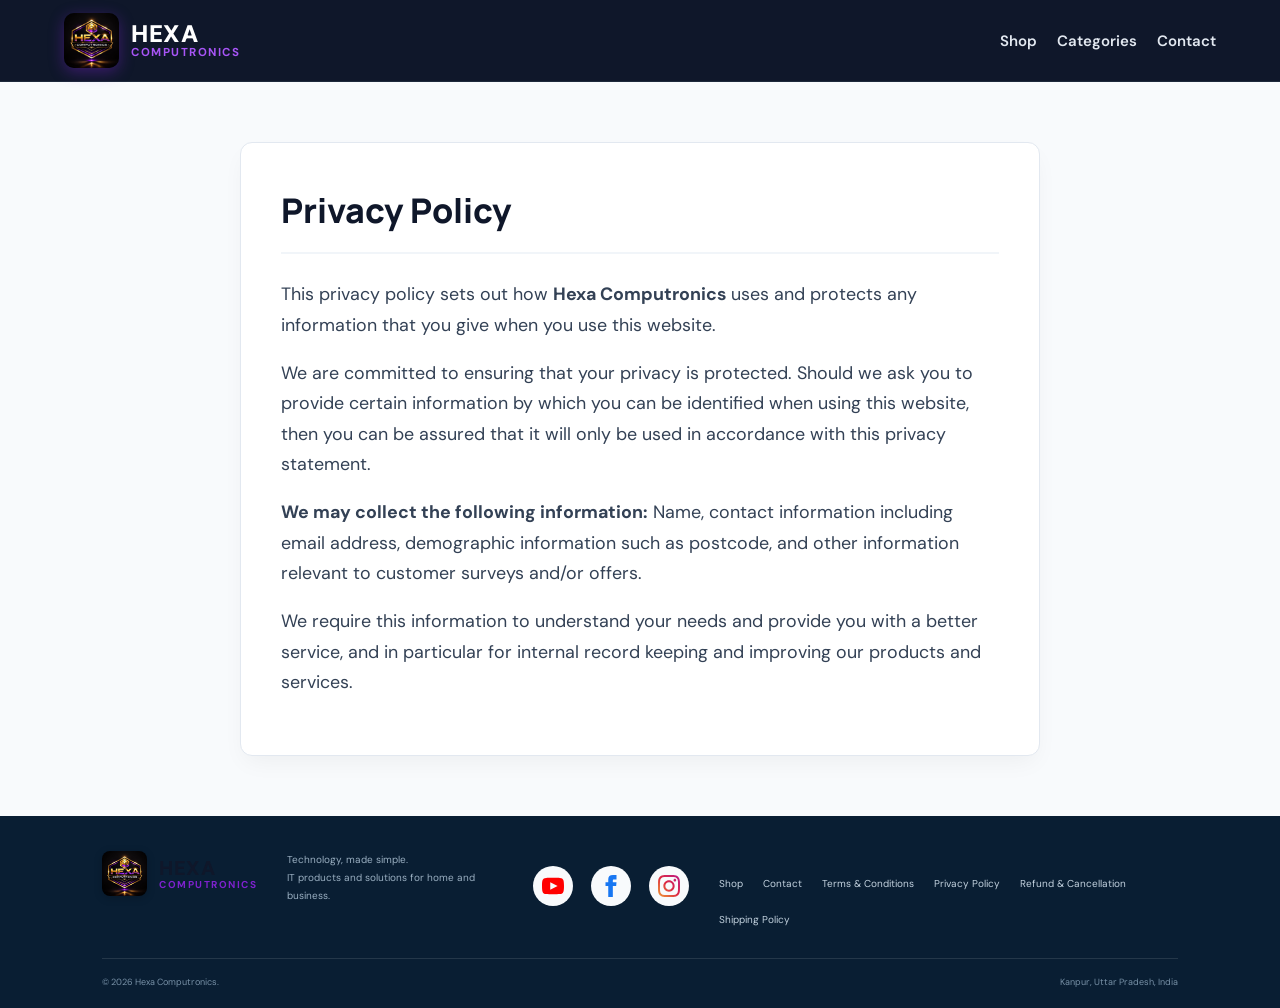
<file: privacy.html>
<!doctype html>
<html lang="en">
<head>
<meta charset="utf-8">
<meta name="viewport" content="width=device-width,initial-scale=1">
<meta name="theme-color" content="#0f172a">
<title>Privacy Policy | Hexa Computronics</title>
<link rel="preconnect" href="https://fonts.googleapis.com">
<link rel="preconnect" href="https://fonts.gstatic.com" crossorigin>
<link href="https://fonts.googleapis.com/css2?family=DM+Sans:wght@400;500;600;700&family=Manrope:wght@400;500;600;700;800&display=swap" rel="stylesheet">
<link rel="stylesheet" href="styles.css">
<style>
  html { font-size: 17px !important; }
  body { font-size: 1rem; line-height: 1.6; color: #1e293b; background-color: #f8fafc; }
  
  /* Dark Header */
  .site-header { background-color: #0f172a; border-bottom: 1px solid #1e293b; display: flex; justify-content: space-between; align-items: center; padding: 15px 5%; }
  #mainNav { display: flex; gap: 20px; }
  #mainNav a { color: #e2e8f0; text-decoration: none; font-weight: 600; font-family: 'DM Sans', sans-serif; font-size: 15px; }
  #mainNav a:hover { color: #ffffff; }

  /* Logo Animation */
  @keyframes electricGlow {
    0% { box-shadow: 0 0 5px rgba(168, 85, 247, 0.4), 0 0 10px rgba(168, 85, 247, 0.2); }
    25% { box-shadow: 0 0 15px rgba(234, 179, 8, 0.6), 0 0 25px rgba(168, 85, 247, 0.4); }
    50% { box-shadow: 0 0 25px rgba(168, 85, 247, 0.9), 0 0 40px rgba(234, 179, 8, 0.7), 0 0 60px rgba(168, 85, 247, 0.5); }
    75% { box-shadow: 0 0 15px rgba(234, 179, 8, 0.6), 0 0 25px rgba(168, 85, 247, 0.4); }
    100% { box-shadow: 0 0 5px rgba(168, 85, 247, 0.4), 0 0 10px rgba(168, 85, 247, 0.2); }
  }
  .brand img { animation: electricGlow 1.5s infinite !important; transition: transform 0.8s cubic-bezier(0.4, 0, 0.2, 1) !important; transform-style: preserve-3d; }
  .brand:hover img { transform: rotateY(360deg) !important; }

  /* Policy Content Box */
  .policy-box {
    max-width: 800px;
    margin: 60px auto;
    background: #ffffff;
    padding: 40px;
    border-radius: 12px;
    box-shadow: 0 10px 25px -5px rgba(0,0,0,0.05);
    font-family: 'DM Sans', sans-serif;
    color: #334155;
    border: 1px solid #e2e8f0;
  }
  .policy-box h2 {
    color: #0f172a;
    font-family: 'Manrope', sans-serif;
    font-weight: 800;
    font-size: 2rem;
    margin-top: 0;
    border-bottom: 2px solid #f1f5f9;
    padding-bottom: 15px;
    margin-bottom: 25px;
  }
  .policy-box p {
    font-size: 1.05rem;
    line-height: 1.7;
    margin-bottom: 18px;
  }
  
  @media(max-width: 768px) {
    #mainNav { display: none; }
    .policy-box { margin: 30px 15px; padding: 25px; }
  }
</style>
</head>
<body>

<header class="site-header">
 <a class="brand" href="index.html" aria-label="Hexa Computronics home" style="display: flex; align-items: center; gap: 12px; text-decoration: none;">
  <img src="hexalogoamwinnew_2.png" alt="Hexa Logo" style="height: 55px; width: 55px; border-radius: 10px; object-fit: cover; box-shadow: 0 4px 15px rgba(126, 34, 206, 0.4);">
  <div style="display: flex; flex-direction: column; line-height: 1.1;">
    <span style="font-size: 24px; font-weight: 900; color: #ffffff; letter-spacing: 0.5px;">HEXA</span>
    <span style="font-size: 11.5px; font-weight: 700; color: #a855f7; letter-spacing: 1.5px;">COMPUTRONICS</span>
  </div>
 </a>
  <nav id="mainNav">
    <a href="index.html#shop">Shop</a>
    <a href="index.html#categories">Categories</a>
    <a href="index.html#contact">Contact</a>
  </nav>
</header>

<main>
  <div class="policy-box">
    <h2>Privacy Policy</h2>
    <p>This privacy policy sets out how <strong>Hexa Computronics</strong> uses and protects any information that you give when you use this website.</p>
    <p>We are committed to ensuring that your privacy is protected. Should we ask you to provide certain information by which you can be identified when using this website, then you can be assured that it will only be used in accordance with this privacy statement.</p>
    <p><strong>We may collect the following information:</strong> Name, contact information including email address, demographic information such as postcode, and other information relevant to customer surveys and/or offers.</p>
    <p>We require this information to understand your needs and provide you with a better service, and in particular for internal record keeping and improving our products and services.</p>
  </div>
</main>

<footer>
  <div class="footer-main">
    <a class="brand footer-brand" href="index.html" aria-label="Hexa Computronics home" style="display: flex; align-items: center; gap: 12px; text-decoration: none; margin-bottom: 20px;">
      <img src="hexalogoamwinnew_2.png" alt="Hexa Logo" style="height: 45px; width: 45px; border-radius: 8px; object-fit: cover; box-shadow: 0 2px 8px rgba(0,0,0,0.2);">
      <div style="display: flex; flex-direction: column; line-height: 1.1;">
        <span style="font-size: 20px; font-weight: 800; color: #0f172a; letter-spacing: 0.5px;">HEXA</span>
        <span style="font-size: 10px; font-weight: 700; color: #7e22ce; letter-spacing: 1.5px;">COMPUTRONICS</span>
      </div>
    </a>
    <p>Technology, made simple.<br>IT products and solutions for home and business.</p>
    
    <!-- Social Media Links (Animated Official Icons) -->
    <div style="display: flex; gap: 18px; margin-top: 15px; align-items: center;">
      <a href="https://www.youtube.com/@hexacomptech" target="_blank" aria-label="YouTube" style="display: flex; align-items: center; justify-content: center; width: 40px; height: 40px; border-radius: 50%; background: #f8fafc; transition: transform 0.2s, background 0.2s;" onmouseover="this.style.background='#fee2e2'; this.style.transform='translateY(-2px)'" onmouseout="this.style.background='#f8fafc'; this.style.transform='translateY(0)'">
        <svg xmlns="http://www.w3.org/2000/svg" width="22" height="22" viewBox="0 0 24 24" fill="#FF0000"><path d="M19.615 3.184c-3.604-.246-11.631-.245-15.23 0-3.897.266-4.356 2.62-4.385 8.816.029 6.185.484 8.549 4.385 8.816 3.6.245 11.626.246 15.23 0 3.897-.266 4.356-2.62 4.385-8.816-.029-6.185-.484-8.549-4.385-8.816zm-10.615 12.816v-8l8 3.993-8 4.007z"/></svg>
      </a>
      <a href="https://facebook.com/hexacomputronics" target="_blank" aria-label="Facebook" style="display: flex; align-items: center; justify-content: center; width: 40px; height: 40px; border-radius: 50%; background: #f8fafc; transition: transform 0.2s, background 0.2s;" onmouseover="this.style.background='#dbeafe'; this.style.transform='translateY(-2px)'" onmouseout="this.style.background='#f8fafc'; this.style.transform='translateY(0)'">
        <svg xmlns="http://www.w3.org/2000/svg" width="22" height="22" viewBox="0 0 24 24" fill="#1877F2"><path d="M9 8h-3v4h3v12h5v-12h3.642l.358-4h-4v-1.667c0-.955.192-1.333 1.115-1.333h2.885v-5h-3.808c-3.596 0-5.192 1.583-5.192 4.615v3.385z"/></svg>
      </a>
      <a href="https://instagram.com/hcomputronics" target="_blank" aria-label="Instagram" style="display: flex; align-items: center; justify-content: center; width: 40px; height: 40px; border-radius: 50%; background: #f8fafc; transition: transform 0.2s, background 0.2s;" onmouseover="this.style.background='#fce7f3'; this.style.transform='translateY(-2px)'" onmouseout="this.style.background='#f8fafc'; this.style.transform='translateY(0)'">
        <svg xmlns="http://www.w3.org/2000/svg" width="22" height="22" viewBox="0 0 24 24" fill="url(#ig-grad)"><defs><linearGradient id="ig-grad" x1="0%" y1="100%" x2="100%" y2="0%"><stop offset="0%" stop-color="#f09433" /><stop offset="25%" stop-color="#e6683c" /><stop offset="50%" stop-color="#dc2743" /><stop offset="75%" stop-color="#cc2366" /><stop offset="100%" stop-color="#bc1888" /></linearGradient></defs><path d="M12 2.163c3.204 0 3.584.012 4.85.07 3.252.148 4.771 1.691 4.919 4.919.058 1.265.069 1.645.069 4.849 0 3.205-.012 3.584-.069 4.849-.149 3.225-1.664 4.771-4.919 4.919-1.266.058-1.644.07-4.85.07-3.204 0-3.584-.012-4.849-.07-3.26-.149-4.771-1.699-4.919-4.92-.058-1.265-.07-1.644-.07-4.849 0-3.204.013-3.583.07-4.849.149-3.227 1.664-4.771 4.919-4.919 1.266-.057 1.645-.069 4.849-.069zm0-2.163c-3.259 0-3.667.014-4.947.072-4.358.2-6.78 2.618-6.98 6.98-.059 1.281-.073 1.689-.073 4.948 0 3.259.014 3.668.072 4.948.2 4.358 2.618 6.78 6.98 6.98 1.281.058 1.689.072 4.948.072 3.259 0 3.668-.014 4.948-.072 4.354-.2 6.782-2.618 6.979-6.98.059-1.28.073-1.689.073-4.948 0-3.259-.014-3.667-.072-4.947-.196-4.354-2.617-6.78-6.979-6.98-1.281-.059-1.69-.073-4.949-.073zm0 5.838c-3.403 0-6.162 2.759-6.162 6.162s2.759 6.163 6.162 6.163 6.162-2.759 6.162-6.163c0-3.403-2.759-6.162-6.162-6.162zm0 10.162c-2.209 0-4-1.79-4-4 0-2.209 1.791-4 4-4s4 1.791 4 4c0 2.21-1.791 4-4 4zm6.406-11.845c-.796 0-1.441.645-1.441 1.44s.645 1.44 1.441 1.44c.795 0 1.439-.645 1.439-1.44s-.644-1.44-1.439-1.44z"/></svg>
      </a>
    </div>

    <div class="footer-links" style="margin-top: 25px;">
      <a href="index.html#shop">Shop</a>
      <a href="index.html#contact">Contact</a>
      <a href="terms.html">Terms & Conditions</a>
      <a href="privacy.html">Privacy Policy</a>
      <a href="refund.html">Refund & Cancellation</a>
      <a href="shipping.html">Shipping Policy</a>
    </div>
  </div>
  <div class="footer-bottom">
    <span>© <span id="year">2026</span> Hexa Computronics.</span>
    <span>Kanpur, Uttar Pradesh, India</span>
  </div>
</footer>
</body>
</html>
</file>
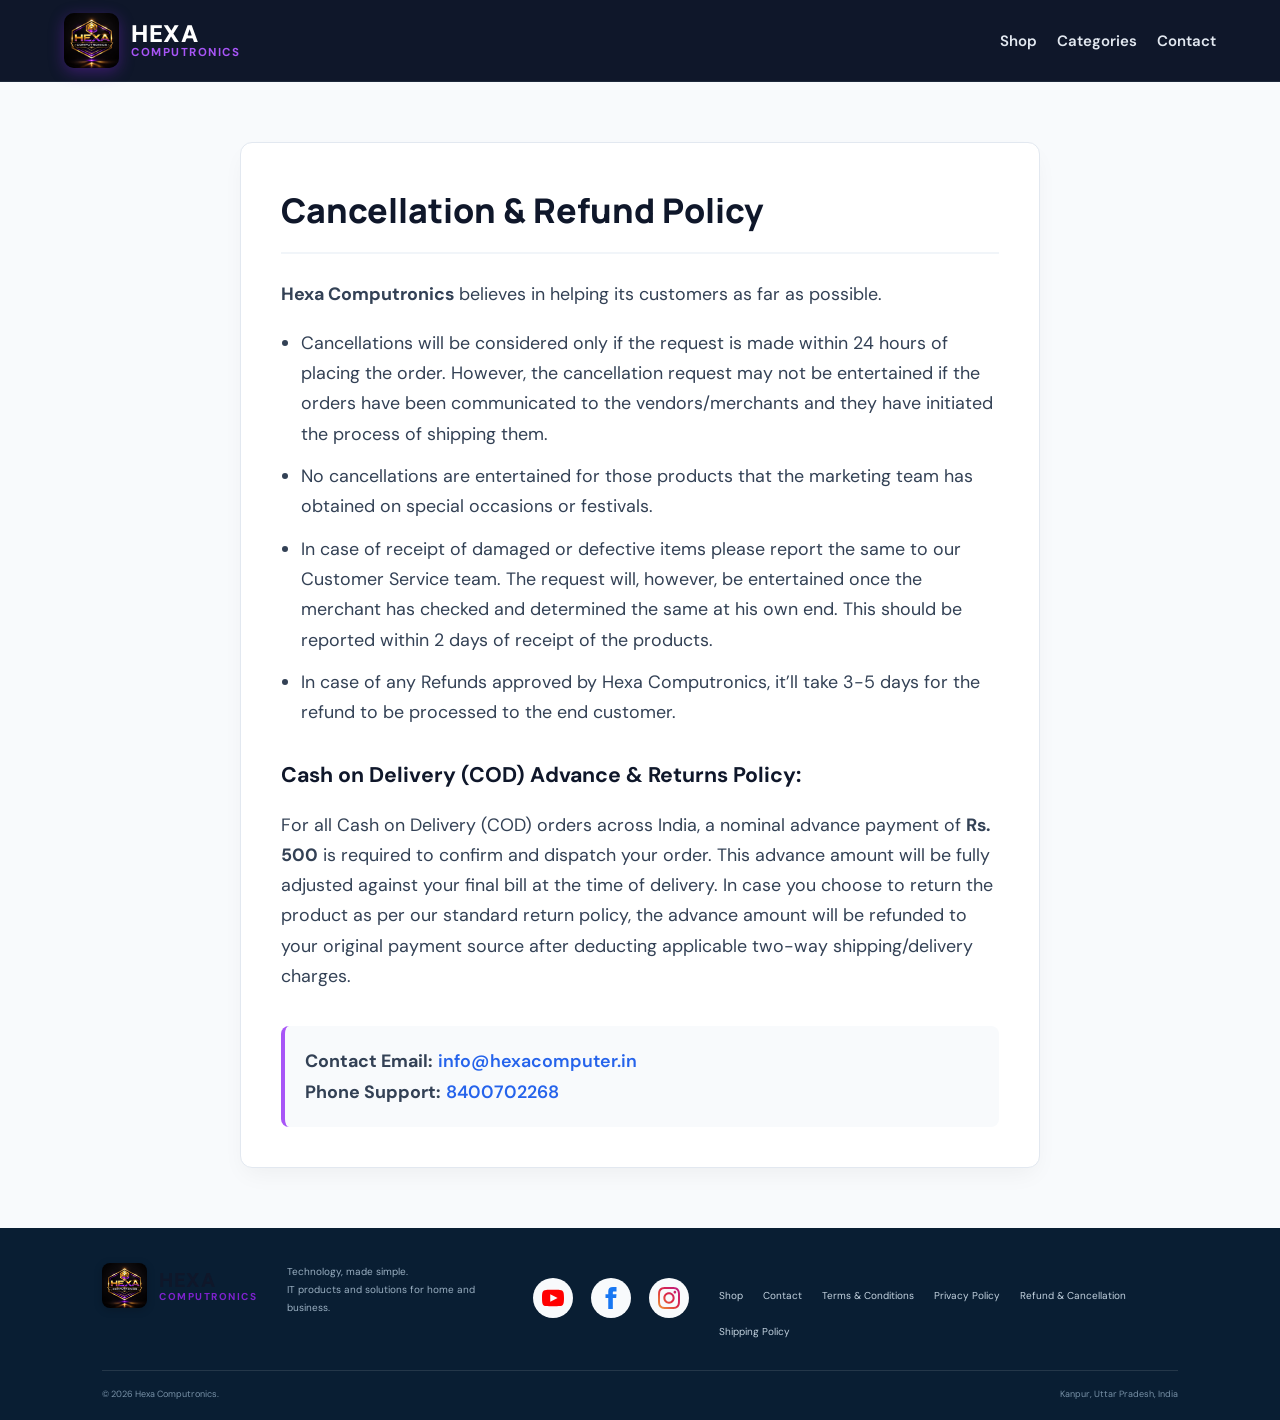
<file: refund.html>
<!doctype html>
<html lang="en">
<head>
<meta charset="utf-8">
<meta name="viewport" content="width=device-width,initial-scale=1">
<meta name="theme-color" content="#0f172a">
<title>Refund & Cancellation Policy | Hexa Computronics</title>
<link rel="preconnect" href="https://fonts.googleapis.com">
<link rel="preconnect" href="https://fonts.gstatic.com" crossorigin>
<link href="https://fonts.googleapis.com/css2?family=DM+Sans:wght@400;500;600;700&family=Manrope:wght@400;500;600;700;800&display=swap" rel="stylesheet">
<link rel="stylesheet" href="styles.css">
<style>
  html { font-size: 17px !important; }
  body { font-size: 1rem; line-height: 1.6; color: #1e293b; background-color: #f8fafc; }
  
  /* Dark Header */
  .site-header { background-color: #0f172a; border-bottom: 1px solid #1e293b; display: flex; justify-content: space-between; align-items: center; padding: 15px 5%; }
  #mainNav { display: flex; gap: 20px; }
  #mainNav a { color: #e2e8f0; text-decoration: none; font-weight: 600; font-family: 'DM Sans', sans-serif; font-size: 15px; }
  #mainNav a:hover { color: #ffffff; }

  /* Logo Animation */
  @keyframes electricGlow {
    0% { box-shadow: 0 0 5px rgba(168, 85, 247, 0.4), 0 0 10px rgba(168, 85, 247, 0.2); }
    25% { box-shadow: 0 0 15px rgba(234, 179, 8, 0.6), 0 0 25px rgba(168, 85, 247, 0.4); }
    50% { box-shadow: 0 0 25px rgba(168, 85, 247, 0.9), 0 0 40px rgba(234, 179, 8, 0.7), 0 0 60px rgba(168, 85, 247, 0.5); }
    75% { box-shadow: 0 0 15px rgba(234, 179, 8, 0.6), 0 0 25px rgba(168, 85, 247, 0.4); }
    100% { box-shadow: 0 0 5px rgba(168, 85, 247, 0.4), 0 0 10px rgba(168, 85, 247, 0.2); }
  }
  .brand img { animation: electricGlow 1.5s infinite !important; transition: transform 0.8s cubic-bezier(0.4, 0, 0.2, 1) !important; transform-style: preserve-3d; }
  .brand:hover img { transform: rotateY(360deg) !important; }

  /* Policy Content Box */
  .policy-box {
    max-width: 800px;
    margin: 60px auto;
    background: #ffffff;
    padding: 40px;
    border-radius: 12px;
    box-shadow: 0 10px 25px -5px rgba(0,0,0,0.05);
    font-family: 'DM Sans', sans-serif;
    color: #334155;
    border: 1px solid #e2e8f0;
  }
  .policy-box h2 {
    color: #0f172a;
    font-family: 'Manrope', sans-serif;
    font-weight: 800;
    font-size: 2rem;
    margin-top: 0;
    border-bottom: 2px solid #f1f5f9;
    padding-bottom: 15px;
    margin-bottom: 25px;
  }
  .policy-box h3 {
    color: #0f172a;
    font-weight: 700;
    font-size: 1.25rem;
    margin-top: 30px;
    margin-bottom: 10px;
  }
  .policy-box p {
    font-size: 1.05rem;
    line-height: 1.7;
    margin-bottom: 18px;
  }
  .policy-box ul {
    padding-left: 20px;
    margin-bottom: 25px;
  }
  .policy-box li {
    font-size: 1.05rem;
    line-height: 1.7;
    margin-bottom: 12px;
  }
  .contact-block {
    margin-top: 35px;
    padding: 20px;
    background: #f8fafc;
    border-radius: 8px;
    border-left: 4px solid #a855f7;
  }
  .contact-block a {
    color: #2563eb;
    text-decoration: none;
    font-weight: 600;
  }
  
  @media(max-width: 768px) {
    #mainNav { display: none; }
    .policy-box { margin: 30px 15px; padding: 25px; }
  }
</style>
</head>
<body>

<header class="site-header">
 <a class="brand" href="index.html" aria-label="Hexa Computronics home" style="display: flex; align-items: center; gap: 12px; text-decoration: none;">
  <img src="hexalogoamwinnew_2.png" alt="Hexa Logo" style="height: 55px; width: 55px; border-radius: 10px; object-fit: cover; box-shadow: 0 4px 15px rgba(126, 34, 206, 0.4);">
  <div style="display: flex; flex-direction: column; line-height: 1.1;">
    <span style="font-size: 24px; font-weight: 900; color: #ffffff; letter-spacing: 0.5px;">HEXA</span>
    <span style="font-size: 11.5px; font-weight: 700; color: #a855f7; letter-spacing: 1.5px;">COMPUTRONICS</span>
  </div>
 </a>
  <nav id="mainNav">
    <a href="index.html#shop">Shop</a>
    <a href="index.html#categories">Categories</a>
    <a href="index.html#contact">Contact</a>
  </nav>
</header>

<main>
  <div class="policy-box">
    <h2>Cancellation & Refund Policy</h2>
    <p><strong>Hexa Computronics</strong> believes in helping its customers as far as possible.</p>
    
    <ul>
      <li>Cancellations will be considered only if the request is made within 24 hours of placing the order. However, the cancellation request may not be entertained if the orders have been communicated to the vendors/merchants and they have initiated the process of shipping them.</li>
      <li>No cancellations are entertained for those products that the marketing team has obtained on special occasions or festivals.</li>
      <li>In case of receipt of damaged or defective items please report the same to our Customer Service team. The request will, however, be entertained once the merchant has checked and determined the same at his own end. This should be reported within 2 days of receipt of the products.</li>
      <li>In case of any Refunds approved by Hexa Computronics, it’ll take 3-5 days for the refund to be processed to the end customer.</li>
    </ul>

    <h3>Cash on Delivery (COD) Advance & Returns Policy:</h3>
    <p>For all Cash on Delivery (COD) orders across India, a nominal advance payment of <strong>Rs. 500</strong> is required to confirm and dispatch your order. This advance amount will be fully adjusted against your final bill at the time of delivery. In case you choose to return the product as per our standard return policy, the advance amount will be refunded to your original payment source after deducting applicable two-way shipping/delivery charges.</p>
    
    <div class="contact-block">
      <p style="margin:0;"><strong>Contact Email:</strong> <a href="mailto:info@hexacomputer.in">info@hexacomputer.in</a><br>
      <strong>Phone Support:</strong> <a href="tel:8400702268">8400702268</a></p>
    </div>
  </div>
</main>

<footer>
  <div class="footer-main">
    <a class="brand footer-brand" href="index.html" aria-label="Hexa Computronics home" style="display: flex; align-items: center; gap: 12px; text-decoration: none; margin-bottom: 20px;">
      <img src="hexalogoamwinnew_2.png" alt="Hexa Logo" style="height: 45px; width: 45px; border-radius: 8px; object-fit: cover; box-shadow: 0 2px 8px rgba(0,0,0,0.2);">
      <div style="display: flex; flex-direction: column; line-height: 1.1;">
        <span style="font-size: 20px; font-weight: 800; color: #0f172a; letter-spacing: 0.5px;">HEXA</span>
        <span style="font-size: 10px; font-weight: 700; color: #7e22ce; letter-spacing: 1.5px;">COMPUTRONICS</span>
      </div>
    </a>
    <p>Technology, made simple.<br>IT products and solutions for home and business.</p>
    
    <!-- Social Media Links (Animated Official Icons) -->
    <div style="display: flex; gap: 18px; margin-top: 15px; align-items: center;">
      <a href="https://www.youtube.com/@hexacomptech" target="_blank" aria-label="YouTube" style="display: flex; align-items: center; justify-content: center; width: 40px; height: 40px; border-radius: 50%; background: #f8fafc; transition: transform 0.2s, background 0.2s;" onmouseover="this.style.background='#fee2e2'; this.style.transform='translateY(-2px)'" onmouseout="this.style.background='#f8fafc'; this.style.transform='translateY(0)'">
        <svg xmlns="http://www.w3.org/2000/svg" width="22" height="22" viewBox="0 0 24 24" fill="#FF0000"><path d="M19.615 3.184c-3.604-.246-11.631-.245-15.23 0-3.897.266-4.356 2.62-4.385 8.816.029 6.185.484 8.549 4.385 8.816 3.6.245 11.626.246 15.23 0 3.897-.266 4.356-2.62 4.385-8.816-.029-6.185-.484-8.549-4.385-8.816zm-10.615 12.816v-8l8 3.993-8 4.007z"/></svg>
      </a>
      <a href="https://facebook.com/hexacomputronics" target="_blank" aria-label="Facebook" style="display: flex; align-items: center; justify-content: center; width: 40px; height: 40px; border-radius: 50%; background: #f8fafc; transition: transform 0.2s, background 0.2s;" onmouseover="this.style.background='#dbeafe'; this.style.transform='translateY(-2px)'" onmouseout="this.style.background='#f8fafc'; this.style.transform='translateY(0)'">
        <svg xmlns="http://www.w3.org/2000/svg" width="22" height="22" viewBox="0 0 24 24" fill="#1877F2"><path d="M9 8h-3v4h3v12h5v-12h3.642l.358-4h-4v-1.667c0-.955.192-1.333 1.115-1.333h2.885v-5h-3.808c-3.596 0-5.192 1.583-5.192 4.615v3.385z"/></svg>
      </a>
      <a href="https://instagram.com/hcomputronics" target="_blank" aria-label="Instagram" style="display: flex; align-items: center; justify-content: center; width: 40px; height: 40px; border-radius: 50%; background: #f8fafc; transition: transform 0.2s, background 0.2s;" onmouseover="this.style.background='#fce7f3'; this.style.transform='translateY(-2px)'" onmouseout="this.style.background='#f8fafc'; this.style.transform='translateY(0)'">
        <svg xmlns="http://www.w3.org/2000/svg" width="22" height="22" viewBox="0 0 24 24" fill="url(#ig-grad)"><defs><linearGradient id="ig-grad" x1="0%" y1="100%" x2="100%" y2="0%"><stop offset="0%" stop-color="#f09433" /><stop offset="25%" stop-color="#e6683c" /><stop offset="50%" stop-color="#dc2743" /><stop offset="75%" stop-color="#cc2366" /><stop offset="100%" stop-color="#bc1888" /></linearGradient></defs><path d="M12 2.163c3.204 0 3.584.012 4.85.07 3.252.148 4.771 1.691 4.919 4.919.058 1.265.069 1.645.069 4.849 0 3.205-.012 3.584-.069 4.849-.149 3.225-1.664 4.771-4.919 4.919-1.266.058-1.644.07-4.85.07-3.204 0-3.584-.012-4.849-.07-3.26-.149-4.771-1.699-4.919-4.92-.058-1.265-.07-1.644-.07-4.849 0-3.204.013-3.583.07-4.849.149-3.227 1.664-4.771 4.919-4.919 1.266-.057 1.645-.069 4.849-.069zm0-2.163c-3.259 0-3.667.014-4.947.072-4.358.2-6.78 2.618-6.98 6.98-.059 1.281-.073 1.689-.073 4.948 0 3.259.014 3.668.072 4.948.2 4.358 2.618 6.78 6.98 6.98 1.281.058 1.689.072 4.948.072 3.259 0 3.668-.014 4.948-.072 4.354-.2 6.782-2.618 6.979-6.98.059-1.28.073-1.689.073-4.948 0-3.259-.014-3.667-.072-4.947-.196-4.354-2.617-6.78-6.979-6.98-1.281-.059-1.69-.073-4.949-.073zm0 5.838c-3.403 0-6.162 2.759-6.162 6.162s2.759 6.163 6.162 6.163 6.162-2.759 6.162-6.163c0-3.403-2.759-6.162-6.162-6.162zm0 10.162c-2.209 0-4-1.79-4-4 0-2.209 1.791-4 4-4s4 1.791 4 4c0 2.21-1.791 4-4 4zm6.406-11.845c-.796 0-1.441.645-1.441 1.44s.645 1.44 1.441 1.44c.795 0 1.439-.645 1.439-1.44s-.644-1.44-1.439-1.44z"/></svg>
      </a>
    </div>

    <div class="footer-links" style="margin-top: 25px;">
      <a href="index.html#shop">Shop</a>
      <a href="index.html#contact">Contact</a>
      <a href="terms.html">Terms & Conditions</a>
      <a href="privacy.html">Privacy Policy</a>
      <a href="refund.html">Refund & Cancellation</a>
      <a href="shipping.html">Shipping Policy</a>
    </div>
  </div>
  <div class="footer-bottom">
    <span>© <span id="year">2026</span> Hexa Computronics.</span>
    <span>Kanpur, Uttar Pradesh, India</span>
  </div>
</footer>
</body>
</html>
</file>
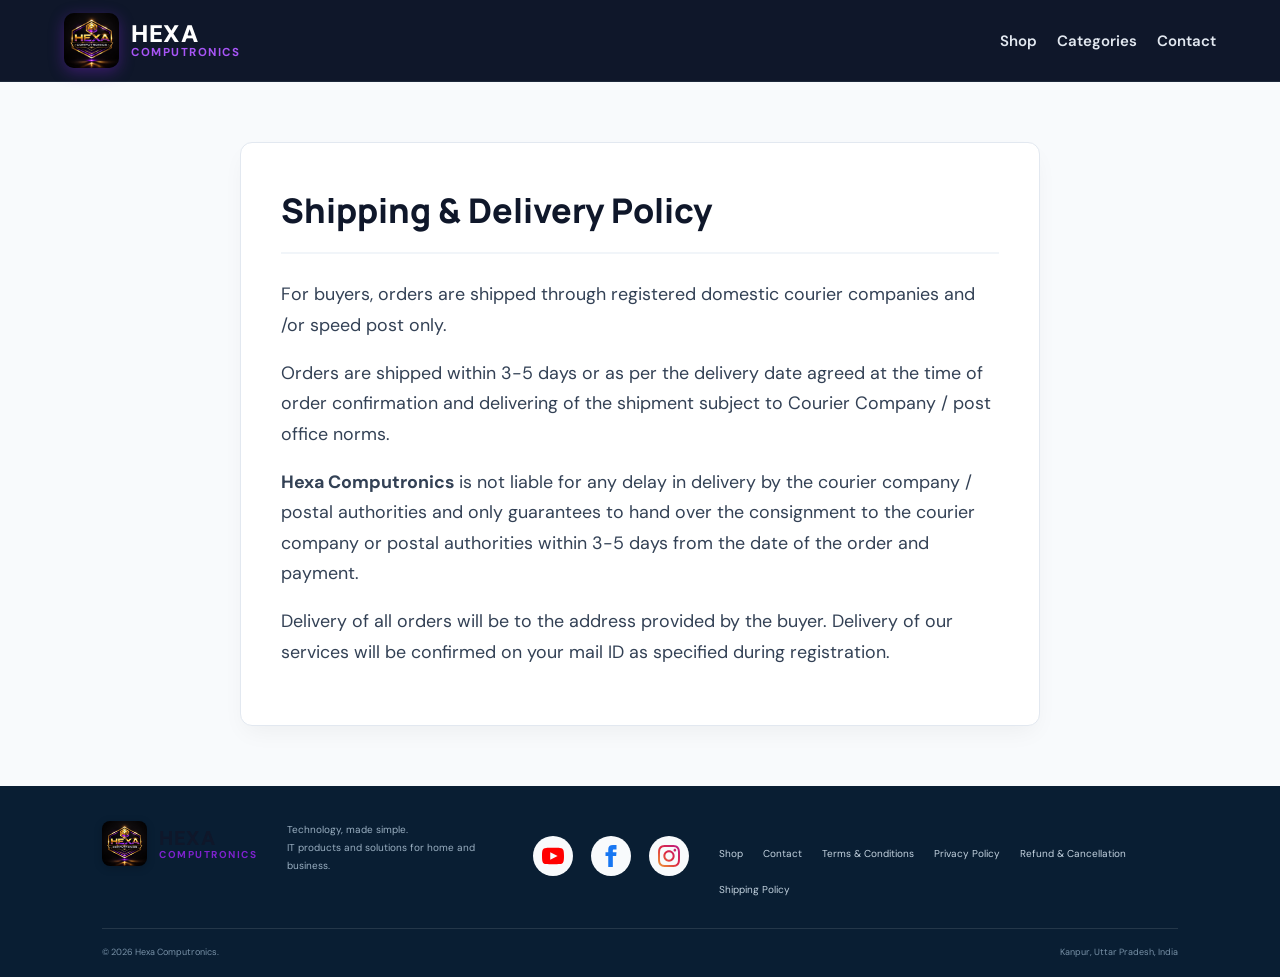
<file: shipping.html>
<!doctype html>
<html lang="en">
<head>
<meta charset="utf-8">
<meta name="viewport" content="width=device-width,initial-scale=1">
<meta name="theme-color" content="#0f172a">
<title>Shipping & Delivery Policy | Hexa Computronics</title>
<link rel="preconnect" href="https://fonts.googleapis.com">
<link rel="preconnect" href="https://fonts.gstatic.com" crossorigin>
<link href="https://fonts.googleapis.com/css2?family=DM+Sans:wght@400;500;600;700&family=Manrope:wght@400;500;600;700;800&display=swap" rel="stylesheet">
<link rel="stylesheet" href="styles.css">
<style>
  html { font-size: 17px !important; }
  body { font-size: 1rem; line-height: 1.6; color: #1e293b; background-color: #f8fafc; }
  
  /* Dark Header */
  .site-header { background-color: #0f172a; border-bottom: 1px solid #1e293b; display: flex; justify-content: space-between; align-items: center; padding: 15px 5%; }
  #mainNav { display: flex; gap: 20px; }
  #mainNav a { color: #e2e8f0; text-decoration: none; font-weight: 600; font-family: 'DM Sans', sans-serif; font-size: 15px; }
  #mainNav a:hover { color: #ffffff; }

  /* Logo Animation */
  @keyframes electricGlow {
    0% { box-shadow: 0 0 5px rgba(168, 85, 247, 0.4), 0 0 10px rgba(168, 85, 247, 0.2); }
    25% { box-shadow: 0 0 15px rgba(234, 179, 8, 0.6), 0 0 25px rgba(168, 85, 247, 0.4); }
    50% { box-shadow: 0 0 25px rgba(168, 85, 247, 0.9), 0 0 40px rgba(234, 179, 8, 0.7), 0 0 60px rgba(168, 85, 247, 0.5); }
    75% { box-shadow: 0 0 15px rgba(234, 179, 8, 0.6), 0 0 25px rgba(168, 85, 247, 0.4); }
    100% { box-shadow: 0 0 5px rgba(168, 85, 247, 0.4), 0 0 10px rgba(168, 85, 247, 0.2); }
  }
  .brand img { animation: electricGlow 1.5s infinite !important; transition: transform 0.8s cubic-bezier(0.4, 0, 0.2, 1) !important; transform-style: preserve-3d; }
  .brand:hover img { transform: rotateY(360deg) !important; }

  /* Policy Content Box */
  .policy-box {
    max-width: 800px;
    margin: 60px auto;
    background: #ffffff;
    padding: 40px;
    border-radius: 12px;
    box-shadow: 0 10px 25px -5px rgba(0,0,0,0.05);
    font-family: 'DM Sans', sans-serif;
    color: #334155;
    border: 1px solid #e2e8f0;
  }
  .policy-box h2 {
    color: #0f172a;
    font-family: 'Manrope', sans-serif;
    font-weight: 800;
    font-size: 2rem;
    margin-top: 0;
    border-bottom: 2px solid #f1f5f9;
    padding-bottom: 15px;
    margin-bottom: 25px;
  }
  .policy-box p {
    font-size: 1.05rem;
    line-height: 1.7;
    margin-bottom: 18px;
  }
  
  @media(max-width: 768px) {
    #mainNav { display: none; }
    .policy-box { margin: 30px 15px; padding: 25px; }
  }
</style>
</head>
<body>

<header class="site-header">
 <a class="brand" href="index.html" aria-label="Hexa Computronics home" style="display: flex; align-items: center; gap: 12px; text-decoration: none;">
  <img src="hexalogoamwinnew_2.png" alt="Hexa Logo" style="height: 55px; width: 55px; border-radius: 10px; object-fit: cover; box-shadow: 0 4px 15px rgba(126, 34, 206, 0.4);">
  <div style="display: flex; flex-direction: column; line-height: 1.1;">
    <span style="font-size: 24px; font-weight: 900; color: #ffffff; letter-spacing: 0.5px;">HEXA</span>
    <span style="font-size: 11.5px; font-weight: 700; color: #a855f7; letter-spacing: 1.5px;">COMPUTRONICS</span>
  </div>
 </a>
  <nav id="mainNav">
    <a href="index.html#shop">Shop</a>
    <a href="index.html#categories">Categories</a>
    <a href="index.html#contact">Contact</a>
  </nav>
</header>

<main>
  <div class="policy-box">
    <h2>Shipping & Delivery Policy</h2>
    <p>For buyers, orders are shipped through registered domestic courier companies and /or speed post only.</p>
    <p>Orders are shipped within 3-5 days or as per the delivery date agreed at the time of order confirmation and delivering of the shipment subject to Courier Company / post office norms.</p>
    <p><strong>Hexa Computronics</strong> is not liable for any delay in delivery by the courier company / postal authorities and only guarantees to hand over the consignment to the courier company or postal authorities within 3-5 days from the date of the order and payment.</p>
    <p>Delivery of all orders will be to the address provided by the buyer. Delivery of our services will be confirmed on your mail ID as specified during registration.</p>
  </div>
</main>

<footer>
  <div class="footer-main">
    <a class="brand footer-brand" href="index.html" aria-label="Hexa Computronics home" style="display: flex; align-items: center; gap: 12px; text-decoration: none; margin-bottom: 20px;">
      <img src="hexalogoamwinnew_2.png" alt="Hexa Logo" style="height: 45px; width: 45px; border-radius: 8px; object-fit: cover; box-shadow: 0 2px 8px rgba(0,0,0,0.2);">
      <div style="display: flex; flex-direction: column; line-height: 1.1;">
        <span style="font-size: 20px; font-weight: 800; color: #0f172a; letter-spacing: 0.5px;">HEXA</span>
        <span style="font-size: 10px; font-weight: 700; color: #7e22ce; letter-spacing: 1.5px;">COMPUTRONICS</span>
      </div>
    </a>
    <p>Technology, made simple.<br>IT products and solutions for home and business.</p>
    
    <!-- Social Media Links (Animated Official Icons) -->
    <div style="display: flex; gap: 18px; margin-top: 15px; align-items: center;">
      <a href="https://www.youtube.com/@hexacomptech" target="_blank" aria-label="YouTube" style="display: flex; align-items: center; justify-content: center; width: 40px; height: 40px; border-radius: 50%; background: #f8fafc; transition: transform 0.2s, background 0.2s;" onmouseover="this.style.background='#fee2e2'; this.style.transform='translateY(-2px)'" onmouseout="this.style.background='#f8fafc'; this.style.transform='translateY(0)'">
        <svg xmlns="http://www.w3.org/2000/svg" width="22" height="22" viewBox="0 0 24 24" fill="#FF0000"><path d="M19.615 3.184c-3.604-.246-11.631-.245-15.23 0-3.897.266-4.356 2.62-4.385 8.816.029 6.185.484 8.549 4.385 8.816 3.6.245 11.626.246 15.23 0 3.897-.266 4.356-2.62 4.385-8.816-.029-6.185-.484-8.549-4.385-8.816zm-10.615 12.816v-8l8 3.993-8 4.007z"/></svg>
      </a>
      <a href="https://facebook.com/hexacomputronics" target="_blank" aria-label="Facebook" style="display: flex; align-items: center; justify-content: center; width: 40px; height: 40px; border-radius: 50%; background: #f8fafc; transition: transform 0.2s, background 0.2s;" onmouseover="this.style.background='#dbeafe'; this.style.transform='translateY(-2px)'" onmouseout="this.style.background='#f8fafc'; this.style.transform='translateY(0)'">
        <svg xmlns="http://www.w3.org/2000/svg" width="22" height="22" viewBox="0 0 24 24" fill="#1877F2"><path d="M9 8h-3v4h3v12h5v-12h3.642l.358-4h-4v-1.667c0-.955.192-1.333 1.115-1.333h2.885v-5h-3.808c-3.596 0-5.192 1.583-5.192 4.615v3.385z"/></svg>
      </a>
      <a href="https://instagram.com/hcomputronics" target="_blank" aria-label="Instagram" style="display: flex; align-items: center; justify-content: center; width: 40px; height: 40px; border-radius: 50%; background: #f8fafc; transition: transform 0.2s, background 0.2s;" onmouseover="this.style.background='#fce7f3'; this.style.transform='translateY(-2px)'" onmouseout="this.style.background='#f8fafc'; this.style.transform='translateY(0)'">
        <svg xmlns="http://www.w3.org/2000/svg" width="22" height="22" viewBox="0 0 24 24" fill="url(#ig-grad)"><defs><linearGradient id="ig-grad" x1="0%" y1="100%" x2="100%" y2="0%"><stop offset="0%" stop-color="#f09433" /><stop offset="25%" stop-color="#e6683c" /><stop offset="50%" stop-color="#dc2743" /><stop offset="75%" stop-color="#cc2366" /><stop offset="100%" stop-color="#bc1888" /></linearGradient></defs><path d="M12 2.163c3.204 0 3.584.012 4.85.07 3.252.148 4.771 1.691 4.919 4.919.058 1.265.069 1.645.069 4.849 0 3.205-.012 3.584-.069 4.849-.149 3.225-1.664 4.771-4.919 4.919-1.266.058-1.644.07-4.85.07-3.204 0-3.584-.012-4.849-.07-3.26-.149-4.771-1.699-4.919-4.92-.058-1.265-.07-1.644-.07-4.849 0-3.204.013-3.583.07-4.849.149-3.227 1.664-4.771 4.919-4.919 1.266-.057 1.645-.069 4.849-.069zm0-2.163c-3.259 0-3.667.014-4.947.072-4.358.2-6.78 2.618-6.98 6.98-.059 1.281-.073 1.689-.073 4.948 0 3.259.014 3.668.072 4.948.2 4.358 2.618 6.78 6.98 6.98 1.281.058 1.689.072 4.948.072 3.259 0 3.668-.014 4.948-.072 4.354-.2 6.782-2.618 6.979-6.98.059-1.28.073-1.689.073-4.948 0-3.259-.014-3.667-.072-4.947-.196-4.354-2.617-6.78-6.979-6.98-1.281-.059-1.69-.073-4.949-.073zm0 5.838c-3.403 0-6.162 2.759-6.162 6.162s2.759 6.163 6.162 6.163 6.162-2.759 6.162-6.163c0-3.403-2.759-6.162-6.162-6.162zm0 10.162c-2.209 0-4-1.79-4-4 0-2.209 1.791-4 4-4s4 1.791 4 4c0 2.21-1.791 4-4 4zm6.406-11.845c-.796 0-1.441.645-1.441 1.44s.645 1.44 1.441 1.44c.795 0 1.439-.645 1.439-1.44s-.644-1.44-1.439-1.44z"/></svg>
      </a>
    </div>

    <div class="footer-links" style="margin-top: 25px;">
      <a href="index.html#shop">Shop</a>
      <a href="index.html#contact">Contact</a>
      <a href="terms.html">Terms & Conditions</a>
      <a href="privacy.html">Privacy Policy</a>
      <a href="refund.html">Refund & Cancellation</a>
      <a href="shipping.html">Shipping Policy</a>
    </div>
  </div>
  <div class="footer-bottom">
    <span>© <span id="year">2026</span> Hexa Computronics.</span>
    <span>Kanpur, Uttar Pradesh, India</span>
  </div>
</footer>
</body>
</html>
</file>
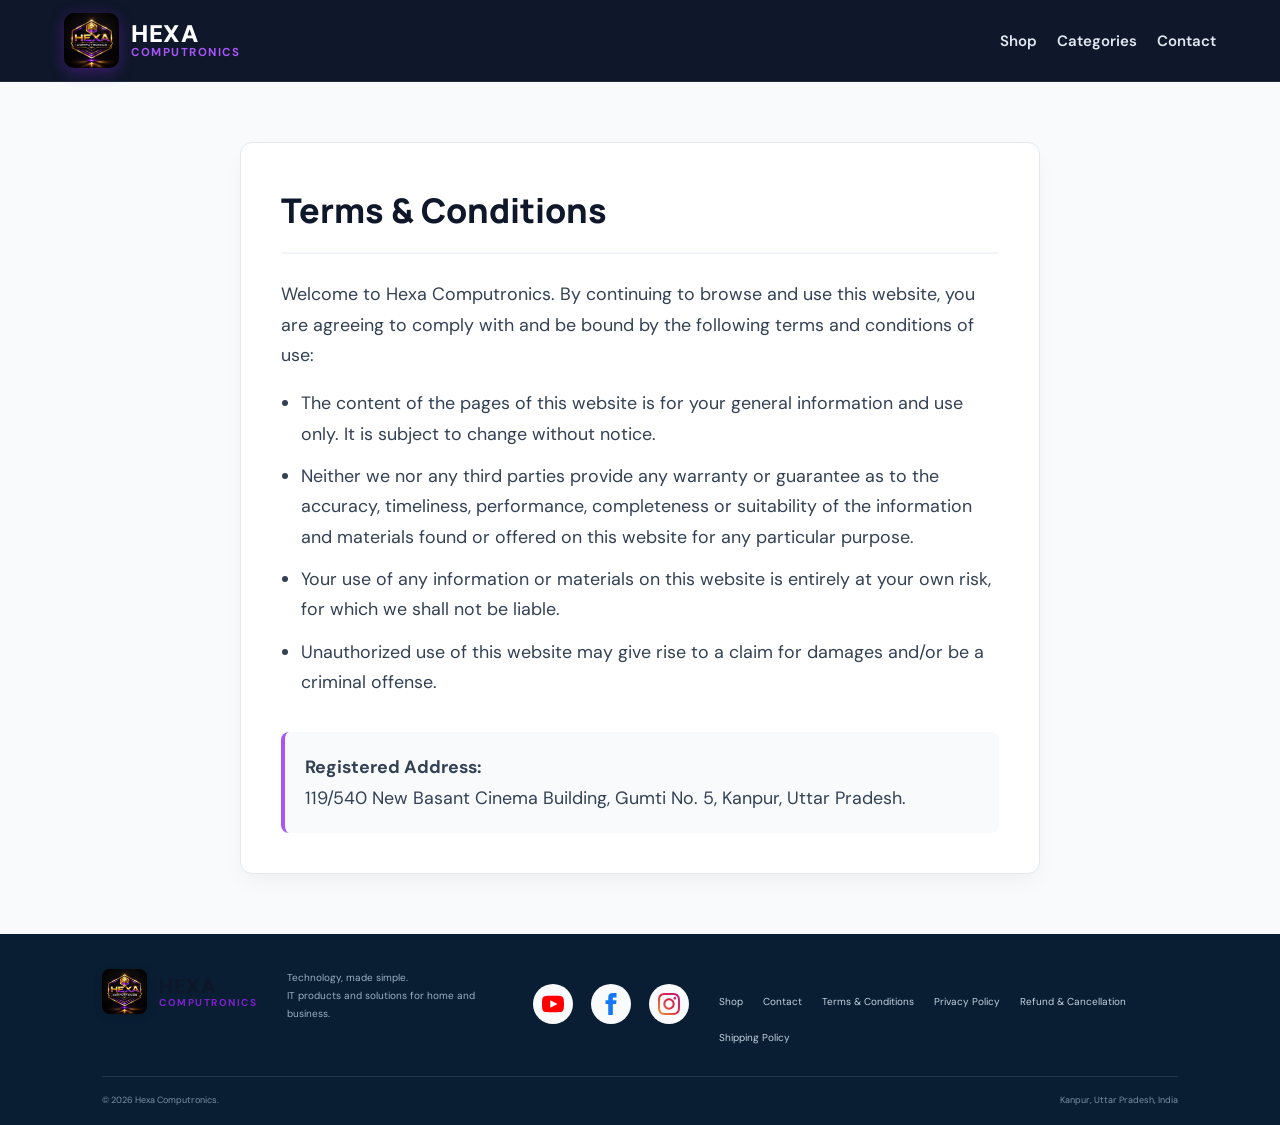
<file: terms.html>
<!doctype html>
<html lang="en">
<head>
<meta charset="utf-8">
<meta name="viewport" content="width=device-width,initial-scale=1">
<meta name="theme-color" content="#0f172a">
<title>Terms & Conditions | Hexa Computronics</title>
<link rel="preconnect" href="https://fonts.googleapis.com">
<link rel="preconnect" href="https://fonts.gstatic.com" crossorigin>
<link href="https://fonts.googleapis.com/css2?family=DM+Sans:wght@400;500;600;700&family=Manrope:wght@400;500;600;700;800&display=swap" rel="stylesheet">
<link rel="stylesheet" href="styles.css">
<style>
  html { font-size: 17px !important; }
  body { font-size: 1rem; line-height: 1.6; color: #1e293b; background-color: #f8fafc; }
  
  /* Dark Header */
  .site-header { background-color: #0f172a; border-bottom: 1px solid #1e293b; display: flex; justify-content: space-between; align-items: center; padding: 15px 5%; }
  #mainNav { display: flex; gap: 20px; }
  #mainNav a { color: #e2e8f0; text-decoration: none; font-weight: 600; font-family: 'DM Sans', sans-serif; font-size: 15px; }
  #mainNav a:hover { color: #ffffff; }

  /* Logo Animation */
  @keyframes electricGlow {
    0% { box-shadow: 0 0 5px rgba(168, 85, 247, 0.4), 0 0 10px rgba(168, 85, 247, 0.2); }
    25% { box-shadow: 0 0 15px rgba(234, 179, 8, 0.6), 0 0 25px rgba(168, 85, 247, 0.4); }
    50% { box-shadow: 0 0 25px rgba(168, 85, 247, 0.9), 0 0 40px rgba(234, 179, 8, 0.7), 0 0 60px rgba(168, 85, 247, 0.5); }
    75% { box-shadow: 0 0 15px rgba(234, 179, 8, 0.6), 0 0 25px rgba(168, 85, 247, 0.4); }
    100% { box-shadow: 0 0 5px rgba(168, 85, 247, 0.4), 0 0 10px rgba(168, 85, 247, 0.2); }
  }
  .brand img { animation: electricGlow 1.5s infinite !important; transition: transform 0.8s cubic-bezier(0.4, 0, 0.2, 1) !important; transform-style: preserve-3d; }
  .brand:hover img { transform: rotateY(360deg) !important; }

  /* Policy Content Box */
  .policy-box {
    max-width: 800px;
    margin: 60px auto;
    background: #ffffff;
    padding: 40px;
    border-radius: 12px;
    box-shadow: 0 10px 25px -5px rgba(0,0,0,0.05);
    font-family: 'DM Sans', sans-serif;
    color: #334155;
    border: 1px solid #e2e8f0;
  }
  .policy-box h2 {
    color: #0f172a;
    font-family: 'Manrope', sans-serif;
    font-weight: 800;
    font-size: 2rem;
    margin-top: 0;
    border-bottom: 2px solid #f1f5f9;
    padding-bottom: 15px;
    margin-bottom: 25px;
  }
  .policy-box p {
    font-size: 1.05rem;
    line-height: 1.7;
    margin-bottom: 18px;
  }
  .policy-box ul {
    padding-left: 20px;
    margin-bottom: 25px;
  }
  .policy-box li {
    font-size: 1.05rem;
    line-height: 1.7;
    margin-bottom: 12px;
  }
  .contact-block {
    margin-top: 35px;
    padding: 20px;
    background: #f8fafc;
    border-radius: 8px;
    border-left: 4px solid #a855f7;
  }
  
  @media(max-width: 768px) {
    #mainNav { display: none; }
    .policy-box { margin: 30px 15px; padding: 25px; }
  }
</style>
</head>
<body>

<header class="site-header">
 <a class="brand" href="index.html" aria-label="Hexa Computronics home" style="display: flex; align-items: center; gap: 12px; text-decoration: none;">
  <img src="hexalogoamwinnew_2.png" alt="Hexa Logo" style="height: 55px; width: 55px; border-radius: 10px; object-fit: cover; box-shadow: 0 4px 15px rgba(126, 34, 206, 0.4);">
  <div style="display: flex; flex-direction: column; line-height: 1.1;">
    <span style="font-size: 24px; font-weight: 900; color: #ffffff; letter-spacing: 0.5px;">HEXA</span>
    <span style="font-size: 11.5px; font-weight: 700; color: #a855f7; letter-spacing: 1.5px;">COMPUTRONICS</span>
  </div>
 </a>
  <nav id="mainNav">
    <a href="index.html#shop">Shop</a>
    <a href="index.html#categories">Categories</a>
    <a href="index.html#contact">Contact</a>
  </nav>
</header>

<main>
  <div class="policy-box">
    <h2>Terms & Conditions</h2>
    <p>Welcome to Hexa Computronics. By continuing to browse and use this website, you are agreeing to comply with and be bound by the following terms and conditions of use:</p>
    <ul>
      <li>The content of the pages of this website is for your general information and use only. It is subject to change without notice.</li>
      <li>Neither we nor any third parties provide any warranty or guarantee as to the accuracy, timeliness, performance, completeness or suitability of the information and materials found or offered on this website for any particular purpose.</li>
      <li>Your use of any information or materials on this website is entirely at your own risk, for which we shall not be liable.</li>
      <li>Unauthorized use of this website may give rise to a claim for damages and/or be a criminal offense.</li>
    </ul>
    
    <div class="contact-block">
      <p style="margin:0;"><strong>Registered Address:</strong><br>
      119/540 New Basant Cinema Building, Gumti No. 5, Kanpur, Uttar Pradesh.</p>
    </div>
  </div>
</main>

<footer>
  <div class="footer-main">
    <a class="brand footer-brand" href="index.html" aria-label="Hexa Computronics home" style="display: flex; align-items: center; gap: 12px; text-decoration: none; margin-bottom: 20px;">
      <img src="hexalogoamwinnew_2.png" alt="Hexa Logo" style="height: 45px; width: 45px; border-radius: 8px; object-fit: cover; box-shadow: 0 2px 8px rgba(0,0,0,0.2);">
      <div style="display: flex; flex-direction: column; line-height: 1.1;">
        <span style="font-size: 20px; font-weight: 800; color: #0f172a; letter-spacing: 0.5px;">HEXA</span>
        <span style="font-size: 10px; font-weight: 700; color: #7e22ce; letter-spacing: 1.5px;">COMPUTRONICS</span>
      </div>
    </a>
    <p>Technology, made simple.<br>IT products and solutions for home and business.</p>
    
    <!-- Social Media Links (Animated Official Icons) -->
    <div style="display: flex; gap: 18px; margin-top: 15px; align-items: center;">
      <a href="https://www.youtube.com/@hexacomptech" target="_blank" aria-label="YouTube" style="display: flex; align-items: center; justify-content: center; width: 40px; height: 40px; border-radius: 50%; background: #f8fafc; transition: transform 0.2s, background 0.2s;" onmouseover="this.style.background='#fee2e2'; this.style.transform='translateY(-2px)'" onmouseout="this.style.background='#f8fafc'; this.style.transform='translateY(0)'">
        <svg xmlns="http://www.w3.org/2000/svg" width="22" height="22" viewBox="0 0 24 24" fill="#FF0000"><path d="M19.615 3.184c-3.604-.246-11.631-.245-15.23 0-3.897.266-4.356 2.62-4.385 8.816.029 6.185.484 8.549 4.385 8.816 3.6.245 11.626.246 15.23 0 3.897-.266 4.356-2.62 4.385-8.816-.029-6.185-.484-8.549-4.385-8.816zm-10.615 12.816v-8l8 3.993-8 4.007z"/></svg>
      </a>
      <a href="https://facebook.com/hexacomputronics" target="_blank" aria-label="Facebook" style="display: flex; align-items: center; justify-content: center; width: 40px; height: 40px; border-radius: 50%; background: #f8fafc; transition: transform 0.2s, background 0.2s;" onmouseover="this.style.background='#dbeafe'; this.style.transform='translateY(-2px)'" onmouseout="this.style.background='#f8fafc'; this.style.transform='translateY(0)'">
        <svg xmlns="http://www.w3.org/2000/svg" width="22" height="22" viewBox="0 0 24 24" fill="#1877F2"><path d="M9 8h-3v4h3v12h5v-12h3.642l.358-4h-4v-1.667c0-.955.192-1.333 1.115-1.333h2.885v-5h-3.808c-3.596 0-5.192 1.583-5.192 4.615v3.385z"/></svg>
      </a>
      <a href="https://instagram.com/hcomputronics" target="_blank" aria-label="Instagram" style="display: flex; align-items: center; justify-content: center; width: 40px; height: 40px; border-radius: 50%; background: #f8fafc; transition: transform 0.2s, background 0.2s;" onmouseover="this.style.background='#fce7f3'; this.style.transform='translateY(-2px)'" onmouseout="this.style.background='#f8fafc'; this.style.transform='translateY(0)'">
        <svg xmlns="http://www.w3.org/2000/svg" width="22" height="22" viewBox="0 0 24 24" fill="url(#ig-grad)"><defs><linearGradient id="ig-grad" x1="0%" y1="100%" x2="100%" y2="0%"><stop offset="0%" stop-color="#f09433" /><stop offset="25%" stop-color="#e6683c" /><stop offset="50%" stop-color="#dc2743" /><stop offset="75%" stop-color="#cc2366" /><stop offset="100%" stop-color="#bc1888" /></linearGradient></defs><path d="M12 2.163c3.204 0 3.584.012 4.85.07 3.252.148 4.771 1.691 4.919 4.919.058 1.265.069 1.645.069 4.849 0 3.205-.012 3.584-.069 4.849-.149 3.225-1.664 4.771-4.919 4.919-1.266.058-1.644.07-4.85.07-3.204 0-3.584-.012-4.849-.07-3.26-.149-4.771-1.699-4.919-4.92-.058-1.265-.07-1.644-.07-4.849 0-3.204.013-3.583.07-4.849.149-3.227 1.664-4.771 4.919-4.919 1.266-.057 1.645-.069 4.849-.069zm0-2.163c-3.259 0-3.667.014-4.947.072-4.358.2-6.78 2.618-6.98 6.98-.059 1.281-.073 1.689-.073 4.948 0 3.259.014 3.668.072 4.948.2 4.358 2.618 6.78 6.98 6.98 1.281.058 1.689.072 4.948.072 3.259 0 3.668-.014 4.948-.072 4.354-.2 6.782-2.618 6.979-6.98.059-1.28.073-1.689.073-4.948 0-3.259-.014-3.667-.072-4.947-.196-4.354-2.617-6.78-6.979-6.98-1.281-.059-1.69-.073-4.949-.073zm0 5.838c-3.403 0-6.162 2.759-6.162 6.162s2.759 6.163 6.162 6.163 6.162-2.759 6.162-6.163c0-3.403-2.759-6.162-6.162-6.162zm0 10.162c-2.209 0-4-1.79-4-4 0-2.209 1.791-4 4-4s4 1.791 4 4c0 2.21-1.791 4-4 4zm6.406-11.845c-.796 0-1.441.645-1.441 1.44s.645 1.44 1.441 1.44c.795 0 1.439-.645 1.439-1.44s-.644-1.44-1.439-1.44z"/></svg>
      </a>
    </div>

    <div class="footer-links" style="margin-top: 25px;">
      <a href="index.html#shop">Shop</a>
      <a href="index.html#contact">Contact</a>
      <a href="terms.html">Terms & Conditions</a>
      <a href="privacy.html">Privacy Policy</a>
      <a href="refund.html">Refund & Cancellation</a>
      <a href="shipping.html">Shipping Policy</a>
    </div>
  </div>
  <div class="footer-bottom">
    <span>© <span id="year">2026</span> Hexa Computronics.</span>
    <span>Kanpur, Uttar Pradesh, India</span>
  </div>
</footer>
</body>
</html>
</file>
<file: styles.css>
*{box-sizing:border-box}html{scroll-behavior:smooth;scroll-padding-top:100px}body{margin:0;color:#17283d;background:#fff;font-family:'DM Sans',sans-serif}a{color:inherit;text-decoration:none}button,input,select,textarea{font:inherit}button{cursor:pointer}.announcement{height:34px;background:#f4f7fa;color:#64748b;display:flex;align-items:center;justify-content:center;gap:12px;font-size:10px;letter-spacing:.04em}.announcement>span{font-weight:800;color:#153d69;letter-spacing:.16em}.announcement i{width:3px;height:3px;background:#9db1c6;border-radius:50%}.announcement a{font-weight:700;color:#126ac0}.utility{height:32px;padding:0 7%;display:flex;justify-content:space-between;align-items:center;background:#fff;border-bottom:1px solid #eef1f5;color:#8491a1;font-size:10px}.utility a{font-weight:700;color:#294f75}.utility b{padding:0 7px;color:#c4ced8}
.site-header{height:82px;position:sticky;top:0;z-index:20;background:#ffffffed;backdrop-filter:blur(16px);border-bottom:1px solid #e9eef4;display:flex;align-items:center;justify-content:space-between;padding:0 7%;gap:24px}.brand{display:flex;align-items:center;gap:10px;flex-shrink:0}.brand-mark{width:38px;height:38px;border-radius:11px;background:linear-gradient(145deg,#123d69,#0c6ebc);display:grid;place-items:center;color:#fff;font:800 19px Manrope;box-shadow:0 6px 16px #125b9724}.brand-mark span{color:#83d1ff}.brand-name{font:800 15px Manrope;letter-spacing:.12em;color:#112d4b;line-height:1.05}.brand-name small{display:block;font:700 8px 'DM Sans';letter-spacing:.25em;color:#8b9aaa;margin-top:5px}.site-header nav{display:flex;gap:30px;align-items:center}.site-header nav a{font-size:12px;font-weight:700;color:#53657a;transition:color .2s}.site-header nav a:hover{color:#0875cf}.header-actions{display:flex;align-items:center;gap:10px}.header-actions button{height:40px;border:0;border-radius:9px;padding:0 14px;font-size:12px;font-weight:700}.search-trigger{background:#f3f7fb;color:#53657a}.search-trigger span{font-size:20px;vertical-align:-2px;margin-right:5px}.cart-trigger{background:#123e6b;color:#fff;display:flex;gap:9px;align-items:center}.cart-trigger b{display:grid;place-items:center;min-width:20px;height:20px;border-radius:50%;background:#fff;color:#13558d;font-size:10px}.mobile-menu{display:none}
.hero{min-height:570px;padding:76px 9% 80px;display:grid;grid-template-columns:1fr 1.03fr;gap:6%;align-items:center;background:linear-gradient(112deg,#f7f9fc 0%,#f4f8fc 49%,#eaf3fb 100%);overflow:hidden}.hero-copy{max-width:570px;position:relative;z-index:2}.eyebrow{display:inline-flex;align-items:center;gap:9px;font-size:10px;font-weight:800;letter-spacing:.19em;color:#176eb3}.eyebrow>span{width:7px;height:7px;border-radius:50%;background:#1688d4;box-shadow:0 0 0 4px #1688d41c}.hero h1{font:800 clamp(48px,5.6vw,76px)/1.03 Manrope;letter-spacing:-.075em;color:#112b47;margin:23px 0 20px}.hero h1 em,.section-heading h2 em,.feature-copy h2 em,.business-copy h2 em,.contact-copy h2 em{font-style:normal;color:#1678c6}.hero-copy>p{max-width:510px;font-size:15px;line-height:1.85;color:#64778c;margin:0}.hero-buttons{display:flex;gap:10px;flex-wrap:wrap;margin-top:28px}.button{display:inline-flex;align-items:center;justify-content:center;gap:16px;border:0;border-radius:8px;padding:14px 19px;font-size:12px;font-weight:800;transition:transform .2s,box-shadow .2s,background .2s}.button:hover{transform:translateY(-2px)}.primary{background:#126fc0;color:#fff;box-shadow:0 9px 22px #126fc02c}.primary:hover{background:#0d5fa8;box-shadow:0 12px 25px #126fc044}.secondary{background:#fff;color:#24435f;border:1px solid #dce6ef}.hero-assurance{display:flex;gap:22px;flex-wrap:wrap;margin-top:30px;color:#78899b;font-size:10px;font-weight:700}.hero-visual{height:400px;position:relative;isolation:isolate}.visual-glow{position:absolute;inset:8% 4%;border-radius:50%;background:#b9daf5;filter:blur(50px);z-index:-1}.hero-product{width:100%;height:100%;object-fit:cover;border-radius:20px;box-shadow:0 25px 65px #173d6021;animation:heroDrift 7s ease-in-out infinite}.floating-note{position:absolute;left:-28px;bottom:30px;display:flex;align-items:center;gap:12px;background:#fff;padding:14px 19px;border-radius:12px;box-shadow:0 15px 40px #173d6022}.note-icon{width:33px;height:33px;display:grid;place-items:center;background:#eaf5ff;color:#1677c4;border-radius:9px}.floating-note b,.floating-note small{display:block}.floating-note b{font:700 12px Manrope;color:#183958}.floating-note small{font-size:10px;color:#8795a5;margin-top:3px}.visual-index{position:absolute;right:17px;bottom:15px;background:#ffffffd9;padding:7px 10px;border-radius:5px;color:#57728c;font-size:8px;font-weight:800;letter-spacing:.16em}@keyframes heroDrift{0%,100%{transform:translateY(0)}50%{transform:translateY(-8px)}}
.trust-strip{padding:22px 8%;display:grid;grid-template-columns:repeat(4,1fr);gap:16px;border-bottom:1px solid #edf1f5;background:#fff}.trust-strip div{display:flex;align-items:center;gap:12px}.trust-strip b{font:800 10px Manrope;color:#1677c4;letter-spacing:.12em}.trust-strip span{font-size:11px;color:#60748a;font-weight:700}
.section{padding:92px 8%}.section-heading{display:flex;justify-content:space-between;align-items:end;gap:30px;margin-bottom:32px}.section-heading h2,.feature-copy h2,.business-copy h2,.contact-copy h2{font:800 clamp(35px,4vw,51px)/1.1 Manrope;letter-spacing:-.065em;color:#122e4b;margin:14px 0 0}.section-heading h2 span{color:#1678c6}.section-heading>p{max-width:370px;margin:0 0 5px;color:#7b8b9d;font-size:13px;line-height:1.8}.category-grid{display:grid;grid-template-columns:1.2fr 1fr 1fr;grid-template-rows:220px 220px;gap:15px}.category-card{position:relative;overflow:hidden;border-radius:13px;background:#dce7f0;isolation:isolate}.category-card.cat-large{grid-row:span 2}.category-card img{position:absolute;inset:0;width:100%;height:100%;object-fit:cover;transition:transform .65s cubic-bezier(.2,.7,.2,1)}.category-card:hover img{transform:scale(1.07)}.category-overlay{position:absolute;inset:0;background:linear-gradient(0deg,#081d33dc 0%,#081d3320 70%);z-index:1}.category-card>div{position:absolute;left:22px;right:18px;bottom:20px;z-index:2;color:#fff}.category-card small{display:block;color:#c0d9ed;font-size:8px;font-weight:800;letter-spacing:.16em;margin-bottom:7px}.category-card b{display:block;font:800 21px Manrope;letter-spacing:-.03em}.category-card>div>span{display:block;margin-top:7px;color:#d6e7f5;font-size:10px;font-weight:700}
.shop-section{background:#f5f8fb}.shop-inner{padding-top:84px;padding-bottom:88px}.shop-heading{margin-bottom:25px}.text-link{font-size:11px;color:#7b8b9b}.text-link b{color:#176eb3;margin-left:5px}.shop-toolbar{display:flex;justify-content:space-between;gap:12px;margin:0 0 17px}.search-box{height:45px;display:flex;align-items:center;gap:10px;max-width:460px;flex:1;padding:0 14px;background:#fff;border:1px solid #e0e8f0;border-radius:8px}.search-box span{font-size:21px;color:#7890a7}.search-box input{width:100%;border:0;outline:0;background:transparent;color:#203b55;font-size:12px}.shop-toolbar select{min-width:160px;border:1px solid #e0e8f0;background:#fff;border-radius:8px;padding:0 12px;color:#536a80;font-size:11px}.filter-row{display:flex;gap:8px;overflow-x:auto;padding:2px 0 13px;scrollbar-width:thin}.filter{white-space:nowrap;border:1px solid #dfe7ef;background:#fff;color:#61758a;border-radius:999px;padding:9px 15px;font-size:10px;font-weight:700;transition:.2s}.filter:hover,.filter.active{background:#153e67;border-color:#153e67;color:#fff}.product-grid{display:grid;grid-template-columns:repeat(4,minmax(0,1fr));gap:16px;margin-top:9px}.product-card{min-width:0;background:#fff;border:1px solid #e6edf3;border-radius:12px;overflow:hidden;transition:transform .25s,box-shadow .25s}.product-card:hover{transform:translateY(-5px);box-shadow:0 18px 35px #193d5c13}.product-image{height:180px;position:relative;background:#eef3f7;overflow:hidden}.product-image img{width:100%;height:100%;object-fit:cover;transition:transform .45s}.product-card:hover .product-image img{transform:scale(1.045)}.product-tag{position:absolute;top:12px;left:12px;background:#fff;color:#176eb3;border-radius:5px;padding:6px 8px;font-size:8px;font-weight:800;letter-spacing:.08em}.product-info{padding:14px}.product-category{font-size:9px;font-weight:800;color:#1677c4;letter-spacing:.1em;text-transform:uppercase}.product-info h3{min-height:38px;margin:8px 0 5px;font:700 13px/1.45 Manrope;color:#1a344f}.product-spec{min-height:30px;margin:0 0 12px;color:#8997a7;font-size:10px;line-height:1.5}.product-bottom{display:flex;align-items:center;justify-content:space-between;gap:7px;border-top:1px solid #f0f3f6;padding-top:12px}.product-price{font:800 16px Manrope;color:#153b61}.add-button{width:34px;height:34px;border:0;border-radius:8px;background:#eaf4fc;color:#126fc0;font-size:21px;transition:.2s}.add-button:hover{background:#126fc0;color:#fff}.catalogue-note{margin:18px 0 0;color:#98a4b1;font-size:9px;line-height:1.6}
.feature-banner{display:grid;grid-template-columns:1fr 1fr;align-items:center;gap:8%;padding:88px 10%;background:#fff}.feature-image{height:340px;position:relative}.feature-image:after{content:"";position:absolute;inset:18px -16px -16px 18px;border:1px solid #c8ddeb;border-radius:15px;z-index:0}.feature-image img{position:relative;z-index:1;width:100%;height:100%;object-fit:cover;border-radius:15px;box-shadow:0 20px 50px #183b5b1c}.feature-copy h2{margin:15px 0}.feature-copy>p,.business-copy>p,.contact-copy>p{font-size:13px;line-height:1.9;color:#718398;max-width:480px}.dark{background:#153e67;color:#fff;margin-top:12px}.feature-copy>small{display:block;color:#9aa6b2;font-size:9px;margin-top:15px}
.business-section{display:grid;grid-template-columns:1fr 1fr;background:#10375c;color:#fff}.business-photo{min-height:510px}.business-photo img{width:100%;height:100%;object-fit:cover;opacity:.85}.business-copy{padding:70px 12%;align-self:center}.light{color:#83c8f4}.business-copy h2{color:#fff;margin:16px 0}.business-copy h2 em{color:#8bcdf7}.business-copy>p{color:#c0d1df}.service-list{display:grid;grid-template-columns:1fr 1fr;gap:0 20px;margin:25px 0 22px}.service-list div{display:flex;gap:10px;align-items:center;padding:12px 0;border-bottom:1px solid #ffffff20}.service-list span{font-size:9px;color:#8cccf4;font-weight:800}.service-list b{font-size:10px;color:#edf6fc}.white-button{background:#fff;color:#153e67}
.reasons{background:#f6f9fc}.reason-grid{display:grid;grid-template-columns:repeat(3,1fr);gap:18px}.reason-grid article{background:#fff;border:1px solid #e8eef4;border-radius:12px;padding:25px}.reason-grid article>span{width:38px;height:38px;display:grid;place-items:center;background:#eaf4fc;border-radius:10px;color:#1678c6;font-size:18px}.reason-grid h3{font:700 15px Manrope;color:#1b3b5b;margin:18px 0 8px}.reason-grid p{font-size:11px;line-height:1.8;color:#7e8fa1;margin:0}
.contact-section{display:grid;grid-template-columns:1fr .8fr;gap:10%;padding:85px 10%;background:linear-gradient(120deg,#102f50,#164c78)}.contact-copy h2{color:#fff;margin:16px 0}.contact-copy h2 em{color:#8bd0fb}.contact-copy>p{color:#c0d2e1}.contact-detail{margin-top:22px}.contact-detail>span{display:block;font-size:8px;letter-spacing:.17em;color:#89c8ef;font-weight:800;margin-bottom:7px}.contact-detail a,.contact-detail b{display:block;color:#fff;font-size:12px;line-height:1.8}.whatsapp-link{display:inline-block;margin-top:22px;color:#a8ddff;font-size:11px;font-weight:800}.enquiry-form{background:#fff;padding:28px;border-radius:13px;box-shadow:0 20px 55px #071a2d30}.enquiry-form h3{font:800 21px Manrope;color:#163654;margin:0 0 5px}.enquiry-form>p{font-size:10px;color:#91a0af;margin:0 0 18px}.enquiry-form label{display:block;margin-top:12px;color:#536a7e;font-size:10px;font-weight:700}.enquiry-form input,.enquiry-form select,.enquiry-form textarea{display:block;width:100%;margin-top:6px;padding:11px 12px;border:1px solid #e0e7ee;border-radius:7px;background:#fbfcfd;color:#2a4055;font-size:11px;outline-color:#8bc7f0}.enquiry-form textarea{resize:vertical}.submit-button{width:100%;margin-top:17px}.enquiry-form>small{display:block;text-align:center;margin-top:10px;color:#9aa6b2;font-size:9px}
footer{background:#091e33;color:#a6b8c9;padding:35px 8% 18px}.footer-main{display:flex;align-items:flex-start;justify-content:space-between;gap:30px;padding-bottom:30px}.footer-brand .brand-name{color:#fff}.footer-brand .brand-name small{color:#8fa5b8}.footer-main>p{margin:0;font-size:10px;line-height:1.8;color:#9aafc1}.footer-links{display:flex;gap:20px;flex-wrap:wrap}.footer-links a{font-size:10px;color:#c3d2df}.footer-bottom{border-top:1px solid #ffffff1c;padding-top:16px;display:flex;justify-content:space-between;color:#7891a7;font-size:9px}
.overlay{position:fixed;inset:0;background:#06182c70;z-index:39;opacity:0;visibility:hidden;transition:.25s}.overlay.show{opacity:1;visibility:visible}.cart-drawer{position:fixed;z-index:40;right:0;top:0;height:100%;width:min(420px,100%);background:#fff;transform:translateX(105%);transition:transform .3s;display:flex;flex-direction:column;box-shadow:-20px 0 60px #07182b20}.cart-drawer.open{transform:translateX(0)}.drawer-head{padding:25px;border-bottom:1px solid #edf1f5;display:flex;justify-content:space-between;align-items:center}.drawer-head small{font-size:8px;letter-spacing:.18em;color:#1680c7;font-weight:800}.drawer-head h3{font:800 22px Manrope;color:#173653;margin:7px 0 0}.drawer-head h3 span{font-size:12px;color:#91a0ae}.drawer-head button{border:0;background:#f1f5f8;border-radius:50%;width:32px;height:32px;font-size:22px;color:#587087}.cart-items{padding:20px 25px;overflow:auto;flex:1}.empty-cart{color:#8797a7;font-size:12px;text-align:center;padding:45px 0}.cart-line{display:flex;justify-content:space-between;gap:15px;padding:14px 0;border-bottom:1px solid #edf1f5}.cart-line b{font-size:11px;color:#203e5a}.cart-line small{display:block;color:#8998a7;font-size:10px;margin-top:5px}.qty-controls{display:flex;align-items:center;gap:9px;margin-top:9px}.qty-controls button{width:23px;height:23px;border:1px solid #dce6ef;background:#fff;border-radius:5px;color:#315b7f}.drawer-foot{padding:22px 25px;border-top:1px solid #edf1f5}.drawer-foot>div{display:flex;justify-content:space-between;color:#687c90;font-size:11px}.drawer-foot>div b{font:800 17px Manrope;color:#173b5c}.drawer-foot>small{display:block;margin:9px 0 15px;color:#9aa6b2;font-size:9px}.drawer-foot .button{width:100%}.toast{position:fixed;left:50%;bottom:25px;z-index:60;transform:translate(-50%,20px);opacity:0;pointer-events:none;background:#123e67;color:#fff;padding:12px 18px;border-radius:30px;font-size:11px;box-shadow:0 10px 30px #07182b35;transition:.25s}.toast.show{opacity:1;transform:translate(-50%,0)}
@media(max-width:1000px){.site-header{padding:0 4%}.site-header nav{gap:16px}.hero{padding-left:6%;padding-right:6%}.section{padding-left:6%;padding-right:6%}.feature-banner{padding-left:7%;padding-right:7%}.contact-section{padding-left:7%;padding-right:7%}}
@media(max-width:760px){.announcement{font-size:8px;gap:7px}.utility{padding:0 5%;font-size:9px}.site-header{height:70px;padding:0 5%;gap:12px}.brand-mark{width:34px;height:34px}.brand-name{font-size:13px}.mobile-menu{display:block;border:0;background:#f1f6fa;border-radius:7px;width:36px;height:36px;color:#345775}.site-header nav{display:none;position:absolute;left:0;right:0;top:70px;padding:18px 6%;background:#fff;border-bottom:1px solid #e8eef4;box-shadow:0 15px 25px #102d4a12;flex-direction:column;align-items:flex-start;gap:18px}.site-header nav.open{display:flex}.header-actions{gap:6px}.header-actions button{height:36px;padding:0 10px}.search-trigger small{display:none}.hero{grid-template-columns:1fr;padding:55px 7% 45px;gap:34px}.hero h1{font-size:clamp(44px,11vw,62px)}.hero-copy>p{font-size:13px}.hero-visual{height:270px;margin:0 5px 0 14px}.floating-note{left:-14px;bottom:18px;padding:10px 13px}.trust-strip{grid-template-columns:1fr 1fr;padding:18px 7%;gap:17px}.trust-strip span{font-size:10px}.section{padding:65px 6%}.section-heading{align-items:flex-start;flex-direction:column;gap:12px}.section-heading h2,.feature-copy h2,.business-copy h2,.contact-copy h2{font-size:39px}.category-grid{grid-template-columns:1fr 1fr;grid-template-rows:190px 190px 190px;gap:10px}.category-card.cat-large{grid-row:span 1}.category-card b{font-size:16px}.category-card>div{left:14px;bottom:14px}.category-card small{font-size:7px}.shop-inner{padding-top:60px;padding-bottom:65px}.shop-toolbar{flex-direction:column}.search-box{max-width:none;height:43px}.shop-toolbar select{height:40px}.product-grid{grid-template-columns:repeat(2,minmax(0,1fr));gap:10px}.product-image{height:140px}.product-info{padding:10px}.product-info h3{font-size:11px}.product-price{font-size:13px}.add-button{width:30px;height:30px}.feature-banner{grid-template-columns:1fr;padding:65px 7%;gap:35px}.feature-image{height:250px;margin-right:10px}.business-section{grid-template-columns:1fr}.business-photo{min-height:230px;height:230px}.business-copy{padding:50px 7%}.service-list{gap:0 12px}.reasons{padding-top:65px;padding-bottom:65px}.reason-grid{grid-template-columns:1fr;gap:10px}.reason-grid article{padding:20px}.contact-section{grid-template-columns:1fr;padding:60px 7%;gap:30px}.enquiry-form{padding:22px}.footer-main{flex-wrap:wrap}.footer-main>p{width:100%;order:3}.footer-links{gap:13px}.footer-bottom{gap:10px;flex-direction:column}}
@media(max-width:390px){.brand-name{font-size:11px}.brand-mark{width:30px;height:30px}.header-actions button{padding:0 8px}.cart-trigger span{font-size:10px}.hero-buttons .button{padding:12px 13px;font-size:10px}.product-image{height:120px}.category-card b{font-size:14px}}
@media(prefers-reduced-motion:reduce){*,*:before,*:after{scroll-behavior:auto!important;animation:none!important;transition:none!important}}


/* Mobile usability and form accessibility refinements */
:focus-visible{outline:3px solid #55a9e8;outline-offset:3px}
.enquiry-form input:focus-visible,.enquiry-form select:focus-visible,.enquiry-form textarea:focus-visible{outline:3px solid #83c9f5;outline-offset:1px}
.enquiry-form>small{line-height:1.55}
@media(max-width:760px){
 .site-header{position:sticky;top:0;z-index:30;background:#fff}
 .site-header nav{z-index:35;max-height:calc(100vh - 70px);overflow-y:auto}
 .contact-section{grid-template-columns:minmax(0,1fr);gap:26px;padding:52px 6%}
 .enquiry-form{width:100%;min-width:0;padding:20px}
 .enquiry-form input,.enquiry-form select,.enquiry-form textarea{font-size:16px;min-height:44px}
 .enquiry-form textarea{min-height:100px}
 .submit-button{min-height:46px}
 .business-photo img{width:100%;height:100%;object-fit:cover}
 .footer-links{flex-wrap:wrap}
}
@media(max-width:390px){
 .announcement{padding-left:8px;padding-right:8px;font-size:7px}
 .utility{padding:0 4%;font-size:8px}
 .header-actions button{padding:0 7px}
 .hero{padding-left:6%;padding-right:6%}
 .contact-section{padding-left:5%;padding-right:5%}
}

.enquiry-actions{display:grid;grid-template-columns:1fr;gap:8px}.enquiry-actions .submit-button{margin-top:12px}.button.secondary{background:#fff;color:#1766a5;border:1px solid #cfe0ee}.button.secondary:hover{background:#f1f7fc}
/* SEO & Readability Font Updates */
html { font-size: 16px !important; }
body { font-size: 1rem; line-height: 1.6; }
.product-info h3 { font-size: 1.15rem; margin-bottom: 6px; }
.product-spec { font-size: 0.95rem; }
.product-price { font-size: 1.3rem; }
p, .modal-desc, .modal-features, .category-card div b { font-size: 1rem; }
.section-heading h2 { font-size: 2.5rem; }

@media(max-width: 768px) {
  html { font-size: 15px !important; }
  .section-heading h2 { font-size: 2rem; }
}
</file>
